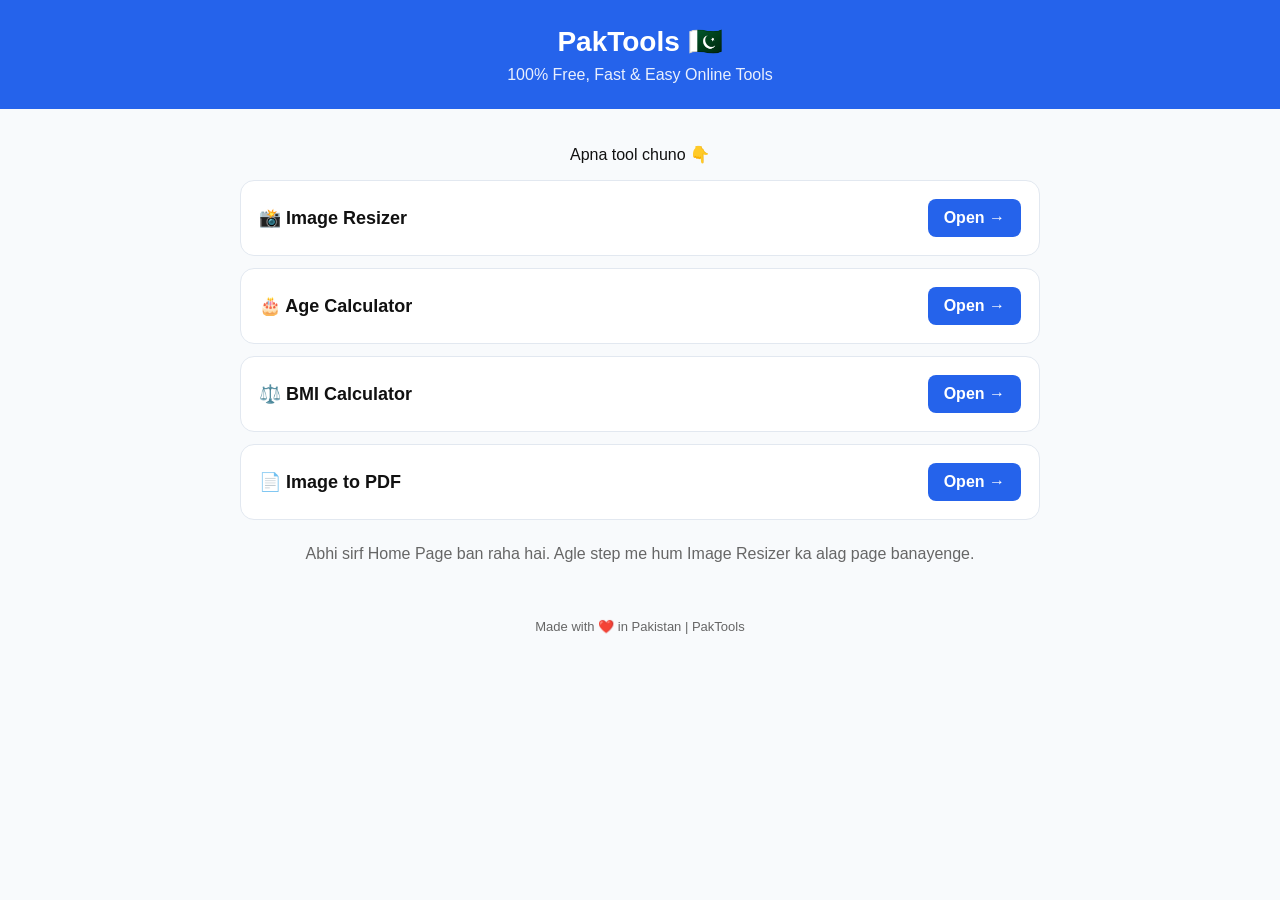
<file: index.html>
<!DOCTYPE html>
<html lang="en">
<head>
<meta charset="UTF-8">
<meta name="viewport" content="width=device-width, initial-scale=1.0">
<title>PakTools - Free Online Tools | Image Resizer, Age Calculator & More</title>
<meta name="description" content="PakTools - 100% Free online tools for Pakistan. Image Resizer, Age Calculator, BMI Calculator, Image to PDF. No signup, fast & easy.">
<style>
body{font-family:Arial,sans-serif;margin:0;background:#f8fafc;color:#111}
header{background:#2563eb;color:#fff;padding:25px 15px;text-align:center}
header h1{margin:0;font-size:28px}
header p{opacity:.9;margin:8px 0 0}
.wrap{max-width:800px;margin:0 auto;padding:20px 15px}
.card{background:#fff;border:1px solid #e2e8f0;border-radius:14px;padding:18px;margin:12px 0;display:flex;justify-content:space-between;align-items:center}
.card b{font-size:18px}
.card a{background:#2563eb;color:#fff;padding:10px 16px;border-radius:8px;text-decoration:none;font-weight:bold}
footer{text-align:center;color:#666;padding:20px;font-size:13px}
</style>
</head>
<body>
<header>
<h1>PakTools 🇵🇰</h1>
<p>100% Free, Fast & Easy Online Tools</p>
</header>
<div class="wrap">
<p style="text-align:center;">Apna tool chuno 👇</p>
<div class="card"><b>📸 Image Resizer</b><a href="/image-resizer/">Open →</a></div>
<div class="card"><b>🎂 Age Calculator</b><a href="/age-calculator/">Open →</a></div>
<div class="card"><b>⚖️ BMI Calculator</b><a href="/bmi-calculator/">Open →</a></div>
<div class="card"><b>📄 Image to PDF</b><a href="/image-to-pdf/">Open →</a></div>
<p style="text-align:center;color:#666;margin-top:25px;">Abhi sirf Home Page ban raha hai. Agle step me hum Image Resizer ka alag page banayenge.</p>
</div>
<footer>Made with ❤️ in Pakistan | PakTools</footer>
</body>
</html>
</file>
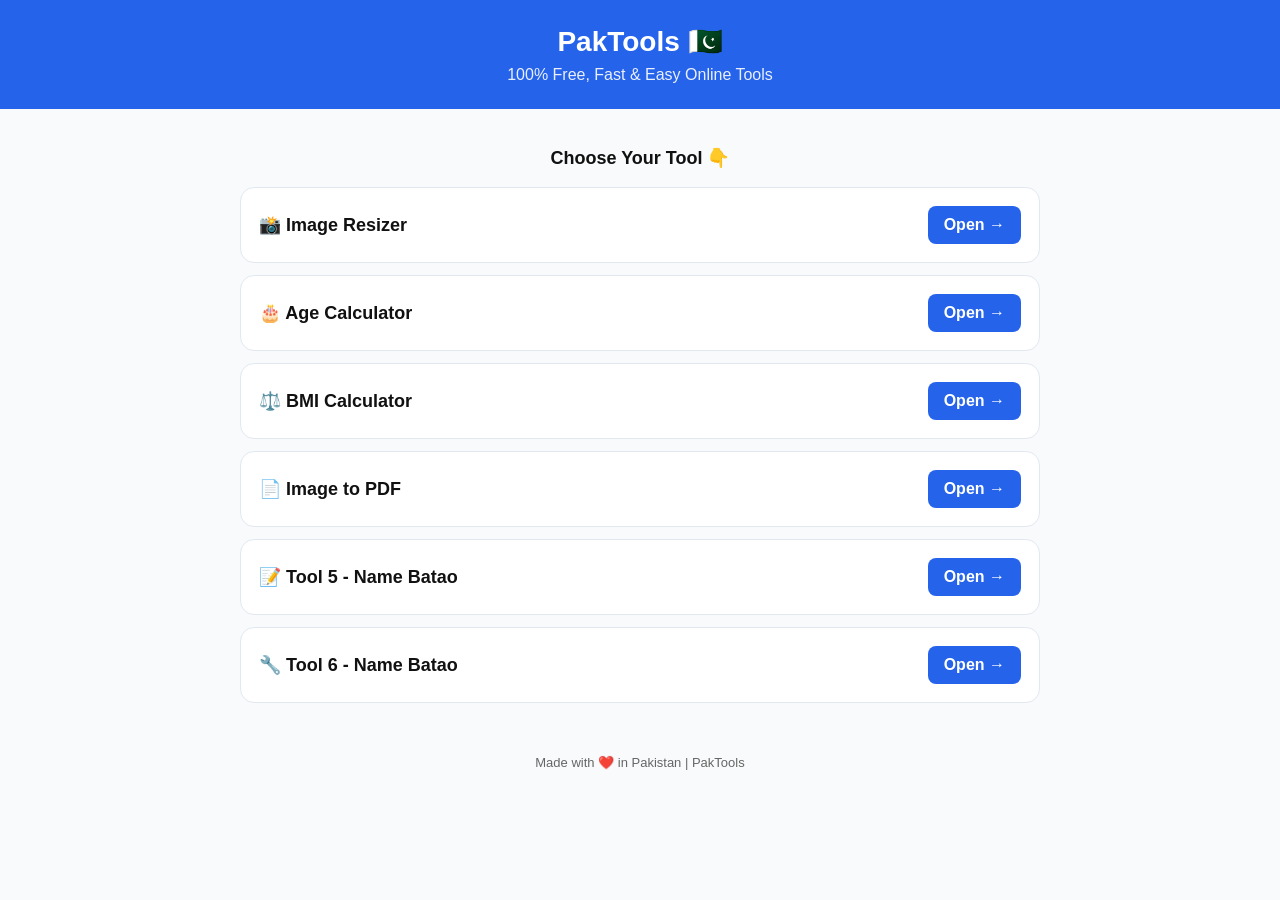
<file: image-resizer/index.html>
<!DOCTYPE html>
<html lang="en">
<head>
<meta charset="UTF-8">
<meta name="viewport" content="width=device-width, initial-scale=1.0">
<title>PakTools - Free Online Tools | Image Resizer, Age Calculator & More</title>
<meta name="description" content="PakTools - 100% Free online tools for Pakistan. Image Resizer, Age Calculator, BMI Calculator, Image to PDF. No signup, fast & easy.">
<style>
body{font-family:Arial,sans-serif;margin:0;background:#f8fafc;color:#111}
header{background:#2563eb;color:#fff;padding:25px 15px;text-align:center}
header h1{margin:0;font-size:28px}
header p{opacity:.9;margin:8px 0 0}
.wrap{max-width:800px;margin:0 auto;padding:20px 15px}
.card{background:#fff;border:1px solid #e2e8f0;border-radius:14px;padding:18px;margin:12px 0;display:flex;justify-content:space-between;align-items:center}
.card b{font-size:18px}
.card a{background:#2563eb;color:#fff;padding:10px 16px;border-radius:8px;text-decoration:none;font-weight:bold}
footer{text-align:center;color:#666;padding:20px;font-size:13px}
</style>
</head>
<body>
<header>
<h1>PakTools 🇵🇰</h1>
<p>100% Free, Fast & Easy Online Tools</p>
</header>
<div class="wrap">
<p style="text-align:center;font-size:18px;font-weight:bold;">Choose Your Tool 👇</p>
<div class="card"><b>📸 Image Resizer</b><a href="/image-resizer/">Open →</a></div>
<div class="card"><b>🎂 Age Calculator</b><a href="/age-calculator/">Open →</a></div>
<div class="card"><b>⚖️ BMI Calculator</b><a href="/bmi-calculator/">Open →</a></div>
<div class="card"><b>📄 Image to PDF</b><a href="/image-to-pdf/">Open →</a></div>
<div class="card"><b>📝 Tool 5 - Name Batao</b><a href="#">Open →</a></div>
<div class="card"><b>🔧 Tool 6 - Name Batao</b><a href="#">Open →</a></div>
</div>
<footer>Made with ❤️ in Pakistan | PakTools</footer>
</body>
</html>
</file>
